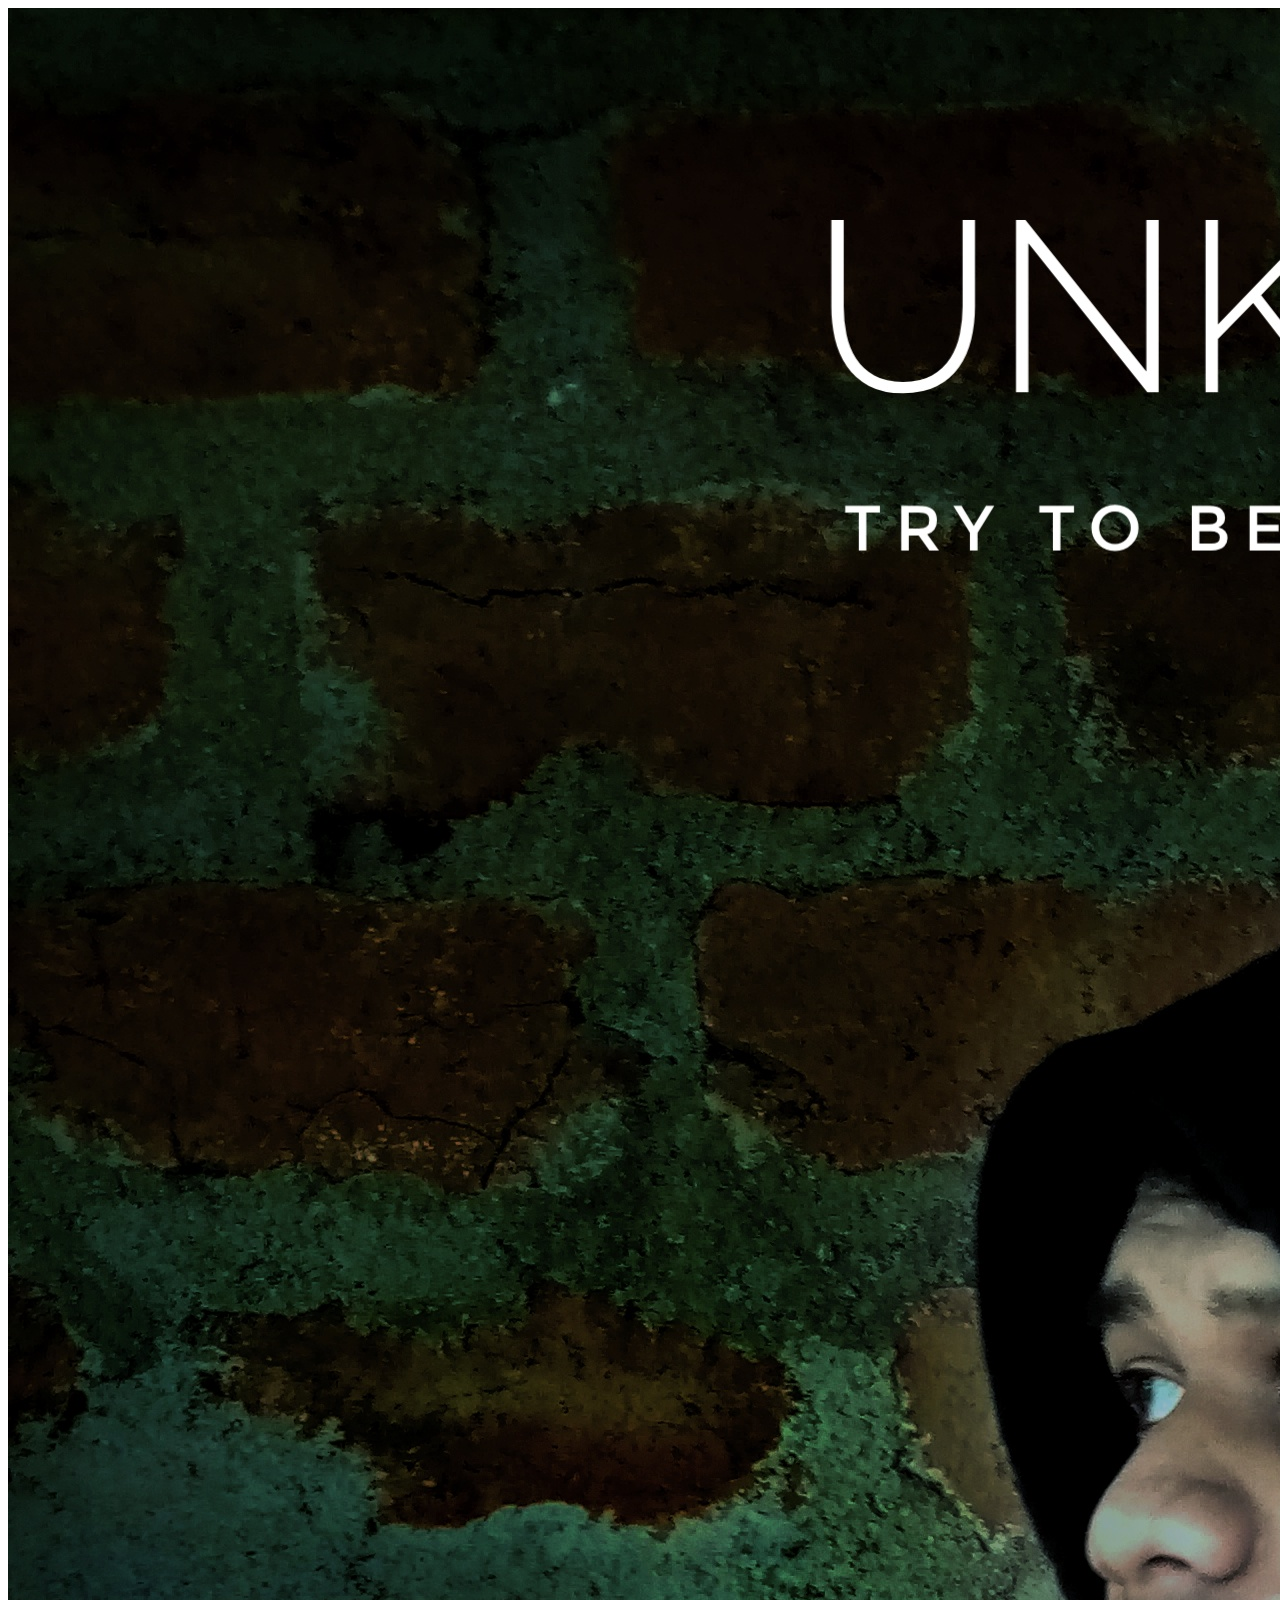
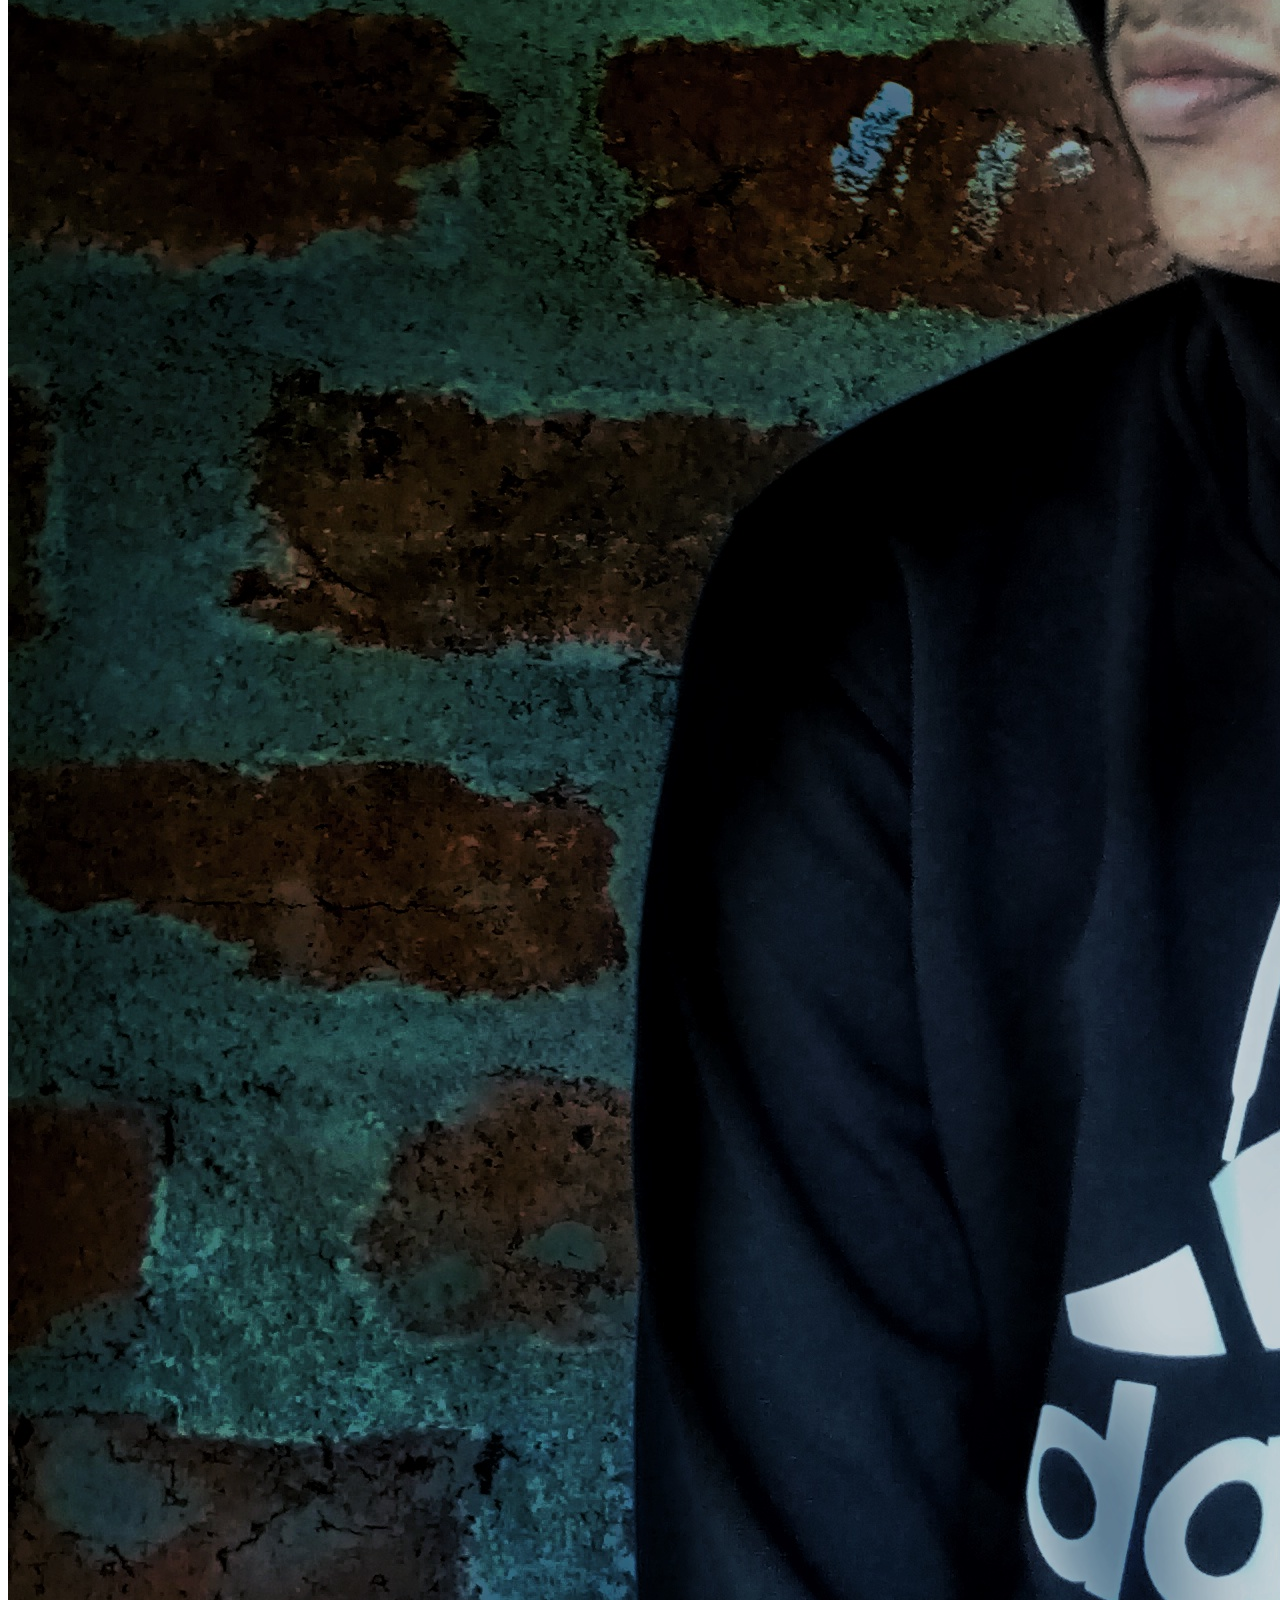
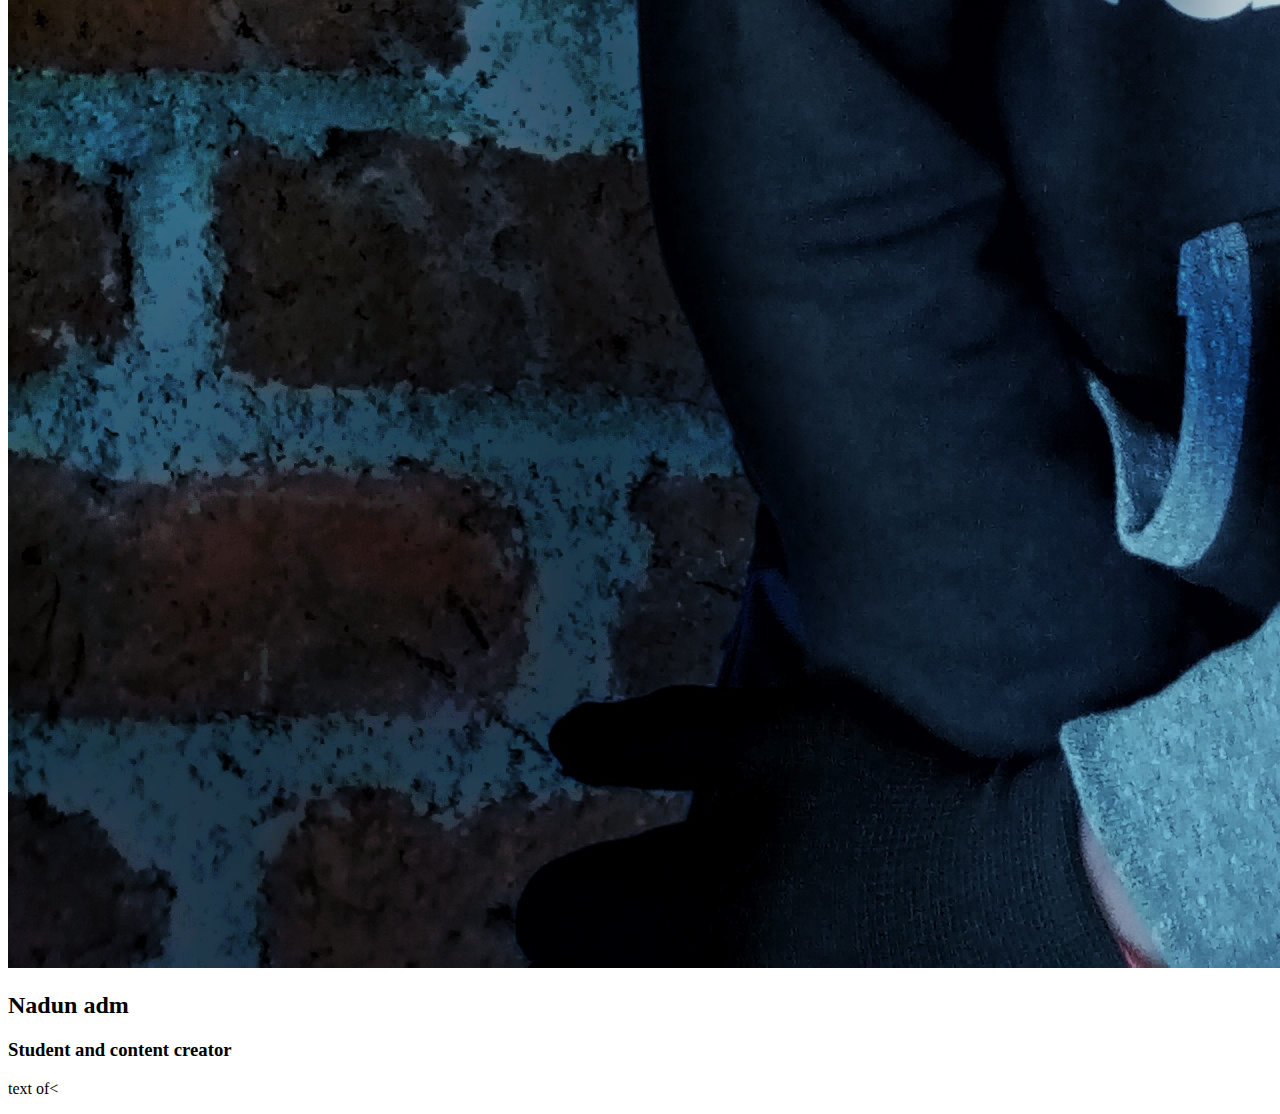
<file: index.html>
<!DOCTYPE html>

<html>
<head>
         
         <link rel="stylesheet" type="text/css" href="https://github.com/imnadunadm0/nadunadmtested/blob/55ad639905f23a3d1fabaf3e09d7af3fe7f6f103/css/pstyle.css">      
       
       <link rel="stylesheet" href="https://cdn.jsdelivr.net/npm/bootstrap@5.1.3/dist/css/bootstrap.min.css" integrity="sha384-1BmE4kWBq78iYhFldvKuhfTAU6auU8tT94WrHftjDbrCEXSU1oBoqyl2QvZ6jIW3" crossorigin="anonymous">
       <link href="https://fonts.googleapis.com/css2?family=Josefin+Sans&display=swap" rel="stylesheet">

</head>
<body>

<div class="backImg">
      <div class="profile">
          <img src ="my.jpg">
          <div class ="profileText">
            <h2> Nadun adm </h2>
            <h3> Student  and content creator  </h3>
            <p> text of< </p>
         
             </div>
               <div class="profileFont">

               <a href="#"><i class="fa fa-facebook-official" aria-hidden="true"></i></a>
               <a href="#"><i class="fa fa-instagram" aria-hidden="true"></i</a>
               <a href="#"><i class="fa fa-github" aria-hidden="true"></i></a>
               <a href="#"><i class="fa fa-camera" aria-hidden="true"></i></a>
                <a href="#"><i class="fa fa-telegram" aria-hidden="true"></i></a>
               
           </div>
      </div>
</div>


</body>
</html>
</file>
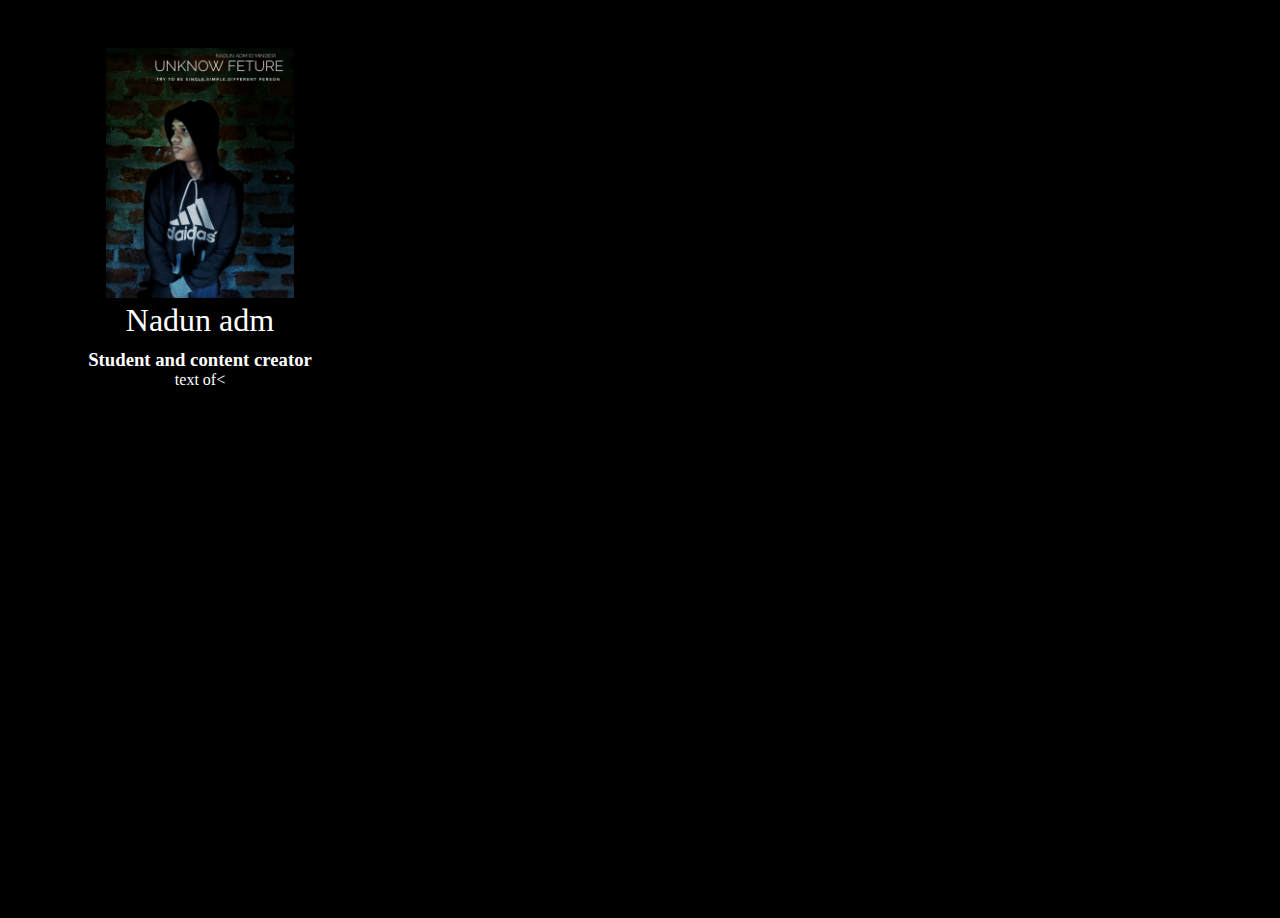
<file: Profile.html>
<!DOCTYPE html>

<html>
<head>
         <title></title>

       <link rel ="stylesheet" type="text/css" href="profilestyle.css">      
       
       <link rel ="stylesheet" type="text/css"> href="https://cdn.jsdelivr.net/npm/bootstrap@5.1.3/dist/css/bootstrap.min.css">
       <link href="https://fonts.googleapis.com/css2?family=Josefin+Sans&display=swap" rel="stylesheet">

</head>
<body>

<div class="backImg">
      <div class="profile">
          <img src ="my.jpg">
          <div class ="profileText">
            <h2> Nadun adm </h2>
            <h3> Student  and content creator  </h3>
            <p> text of< </p>
         
             </div>
               <div class="profileFont">

               <a href="#"><i class="fa fa-facebook-official" aria-hidden="true"></i></a>
               <a href="#"><i class="fa fa-instagram" aria-hidden="true"></i</a>
               <a href="#"><i class="fa fa-github" aria-hidden="true"></i></a>
               <a href="#"><i class="fa fa-camera" aria-hidden="true"></i></a>
                <a href="#"><i class="fa fa-telegram" aria-hidden="true"></i></a>
               
           </div>
      </div>
</div>


</body>
</html>
</file>
<file: profilestyle.css>
{
   padding: 0;
   margin: 0;
   font-family: 'Josefin Sans', sans-serif;
}

.backImg{
     width: 100%;
     height: 100vh;
     
     background-size: cover
    dispaly: flex;
    align-items: center;
    justify-content: center;
    text-align: center;
    color: white;
}
.profile{
    width: 400px;
    background-color: rgba(0,0,0,0.);
    padding: 30px 0;
    border-radius: 10%;
}

img{
     height:250px;
     border-radias: 70%;
}

.profileText{
     matgin-bottom: 20px;

}
.profileText h2{
    font-size: 2em;
    font-weight: 500;
    margin-bottom: 10px;
}
.profiletext h3{
    font-size: 1.4em;
    font-weight: 500;
    margin-bottom: 10px;
}

i{
    color: white;
}
* {margin: 0; padding: 0}
body {background: #000;}
canvas {display: block;}
</file>
